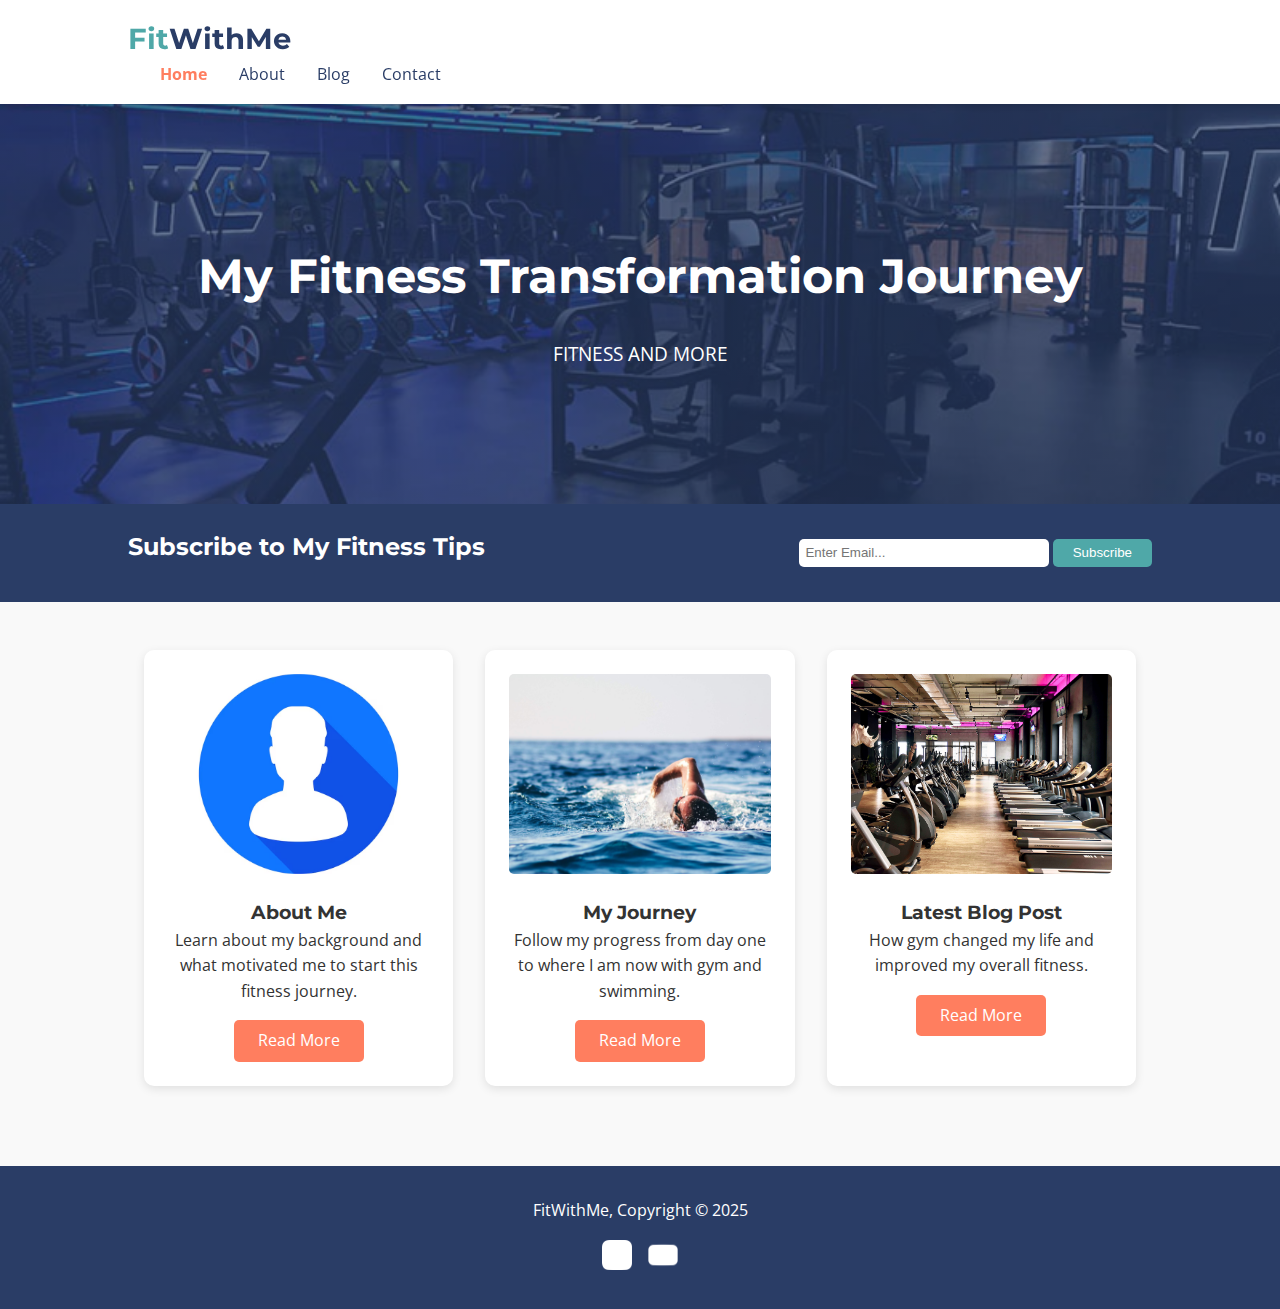
<file: index.html>
<!DOCTYPE html>
<html lang="en">
<head>
    <meta charset="UTF-8">
    <meta name="viewport" content="width=device-width, initial-scale=1.0">
    <title>My Fitness Journey | Home</title>
    <link rel="stylesheet" href="css/style.css">
    <link href="https://fonts.googleapis.com/css2?family=Montserrat:wght@700&family=Open+Sans:wght@400;600&display=swap" rel="stylesheet">
</head>
<body>
    <header>
        <div class="container">
            <div id="branding">
                <h1><span class="highlight">Fit</span>WithMe</h1>
            </div>
            <nav>
                <ul>
                    <li class="current"><a href="index.html">Home</a></li>
                    <li><a href="about.html">About</a></li>
                    <li><a href="blog.html">Blog</a></li>
                    <li><a href="contact.html">Contact</a></li>
                </ul>
            </nav>
        </div>
    </header>

    <section id="showcase">
        <div class="container">
            <h1>My Fitness Transformation Journey</h1>
            <p>FITNESS AND MORE</p>
        </div>
    </section>

    <section id="newsletter">
        <div class="container">
            <h2>Subscribe to My Fitness Tips</h2>
            <form>
                <input type="email" placeholder="Enter Email...">
                <button type="submit" class="button_1">Subscribe</button>
            </form>
        </div>
    </section>

    <section id="boxes">
        <div class="container">
            <div class="box">
                <img src="images/profile.jpg" alt="My profile picture">
                <h3>About Me</h3>
                <p>Learn about my background and what motivated me to start this fitness journey.</p>
                <a href="about.html" class="button">Read More</a>
            </div>
            <div class="box">
                <img src="images/swim1.jpg" alt="Swimming">
                <h3>My Journey</h3>
                <p>Follow my progress from day one to where I am now with gym and swimming.</p>
                <a href="about.html#journey" class="button">Read More</a>
            </div>
            <div class="box">
                <img src="images/gym1.jpg" alt="Working out at gym">
                <h3>Latest Blog Post</h3>
                <p>How gym changed my life and improved my overall fitness.</p>
                <a href="blog-post1.html" class="button">Read More</a>
            </div>
        </div>
    </section>

    <footer>
        <div class="container">
            <p>FitWithMe, Copyright &copy; 2025</p>
            <div class="social">
                <a href="#"><img src="images/instagram.png" alt="Instagram"></a>
                <a href="#"><img src="images/youtube.png" alt="YouTube"></a>
            </div>
        </div>
    </footer>
</body>
</html>
</file>
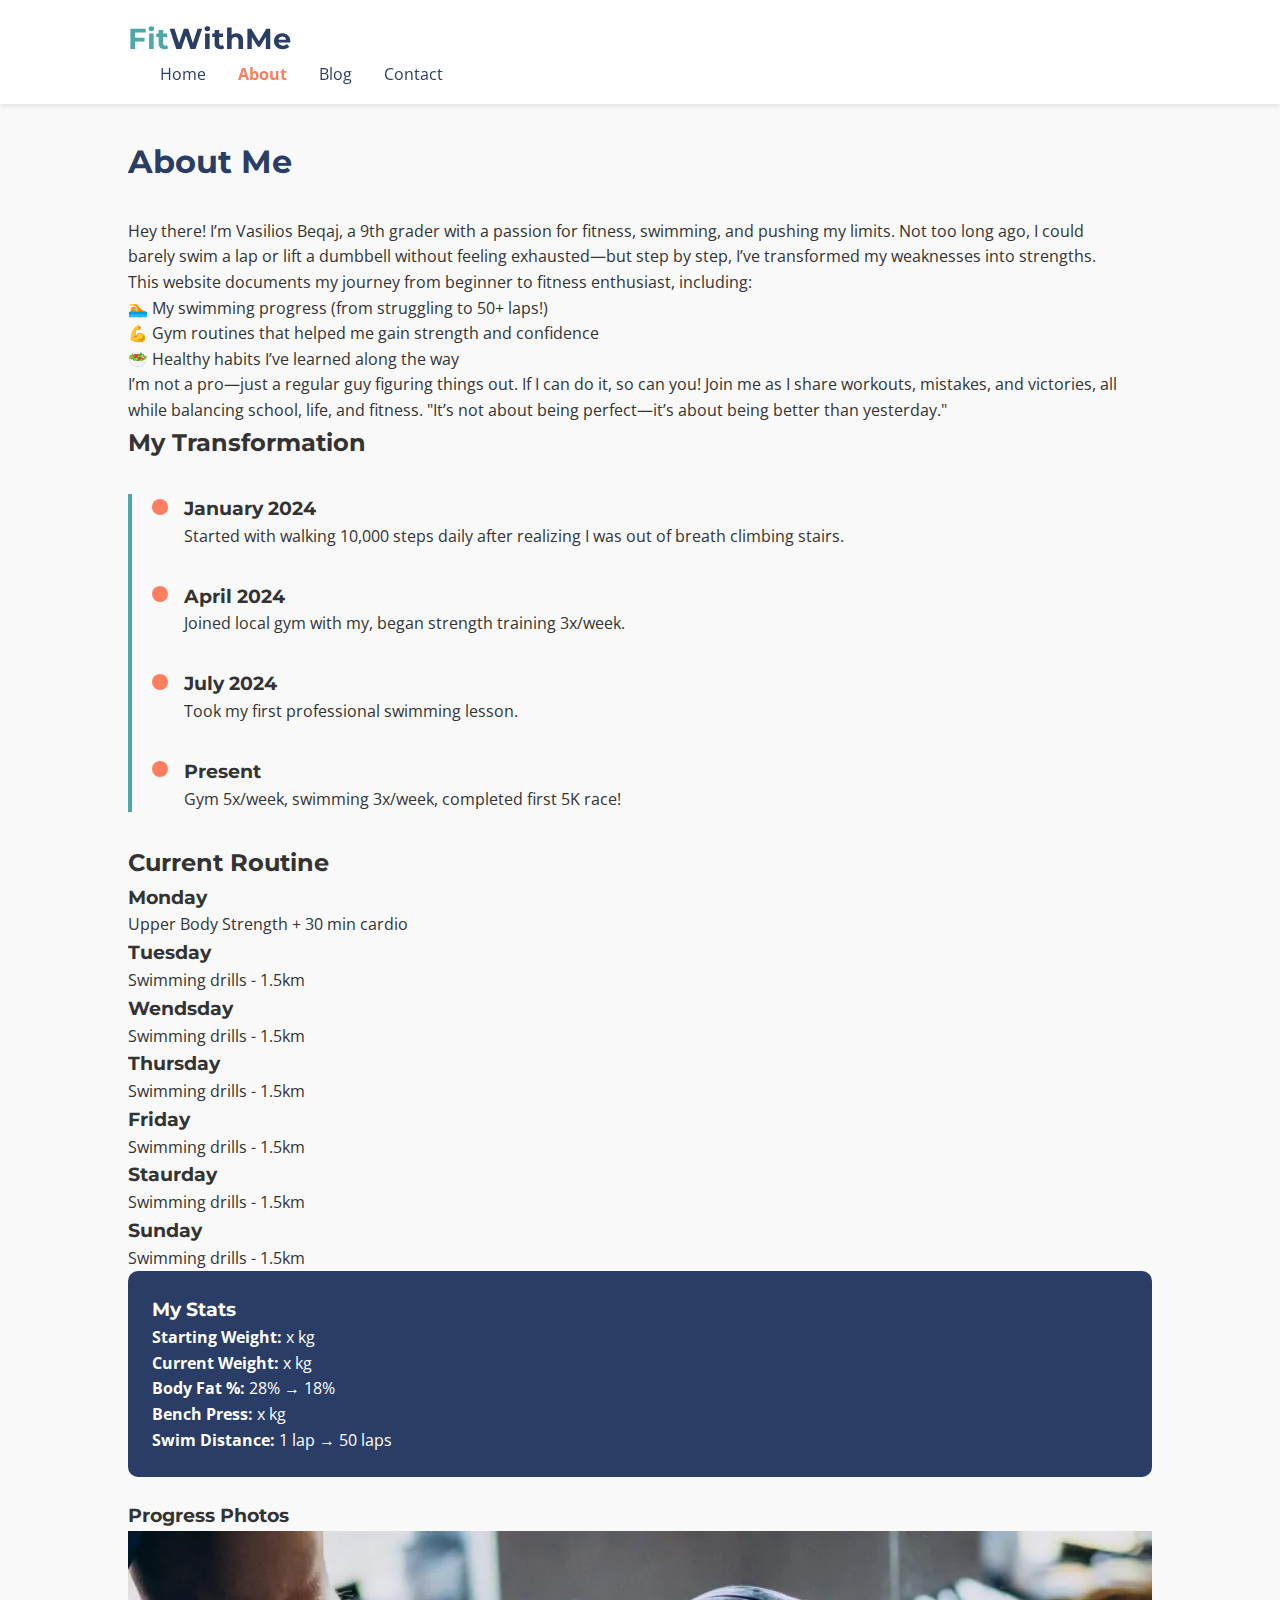
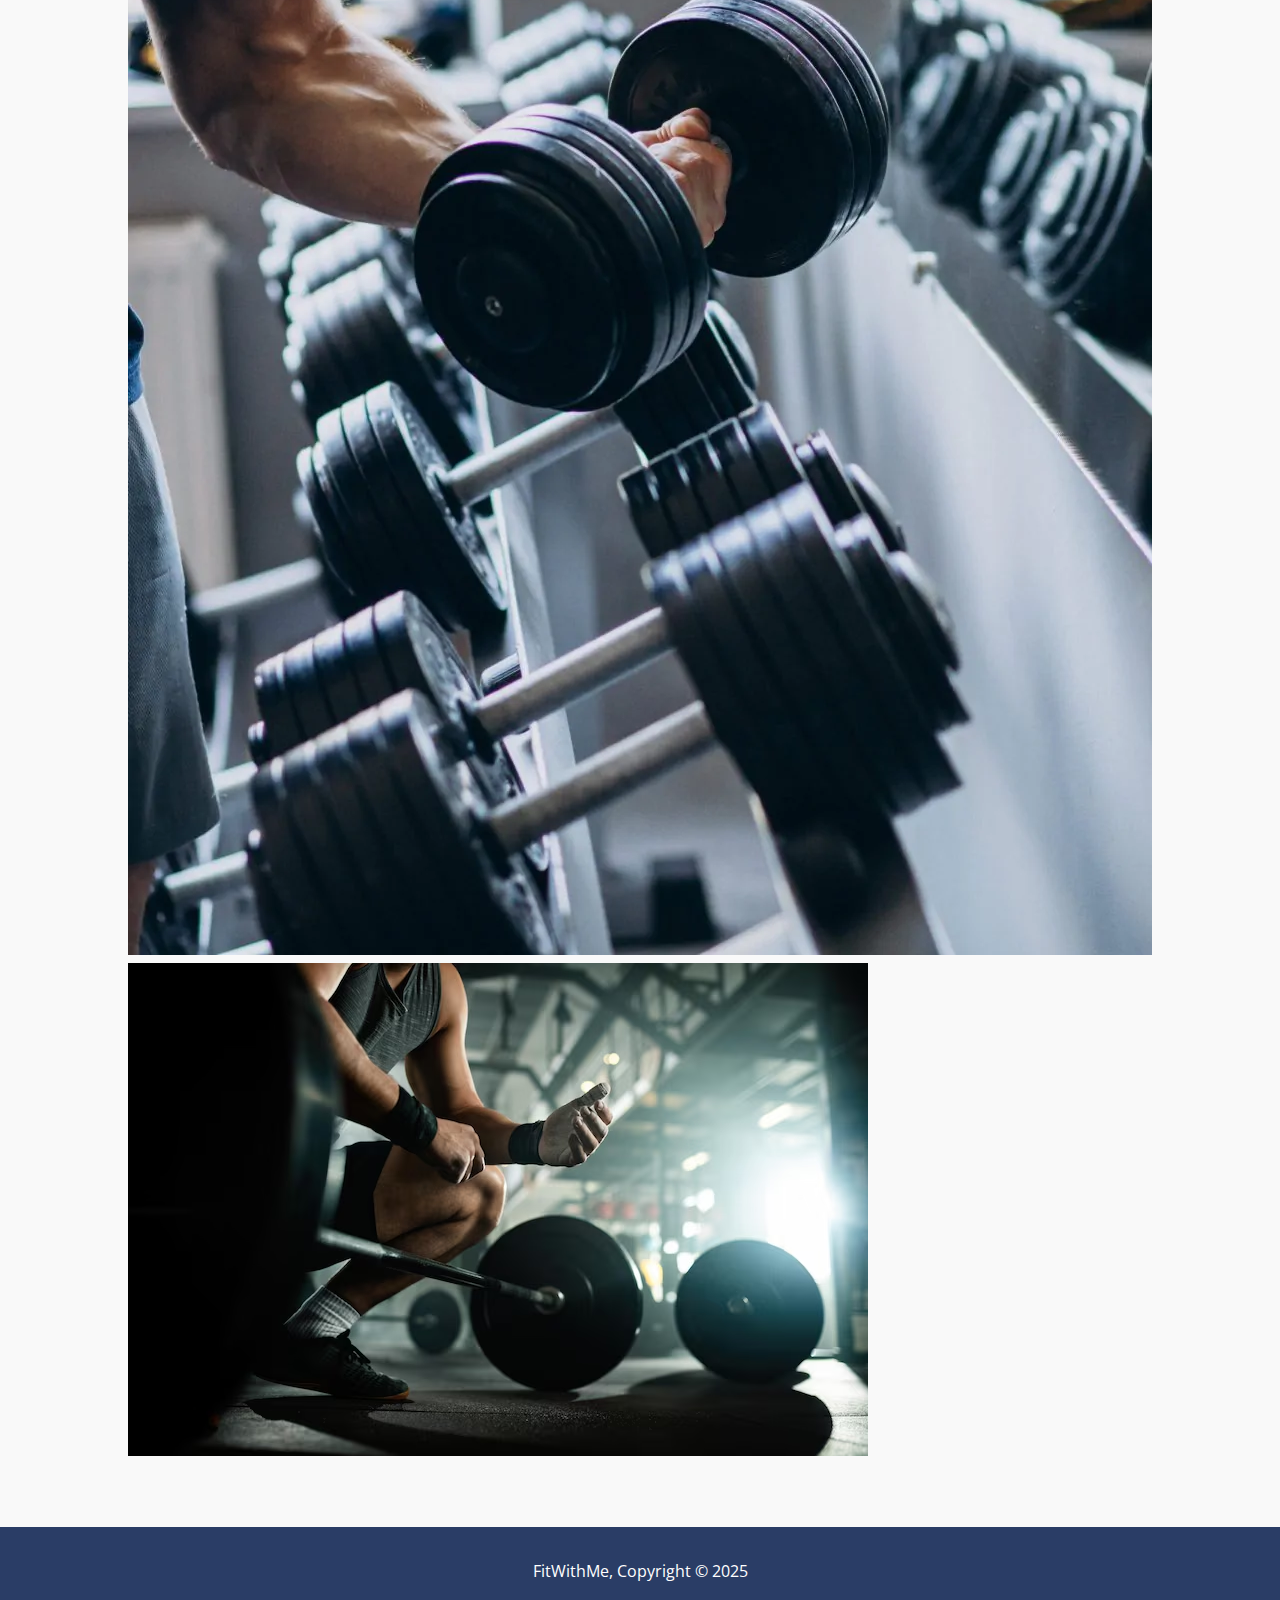
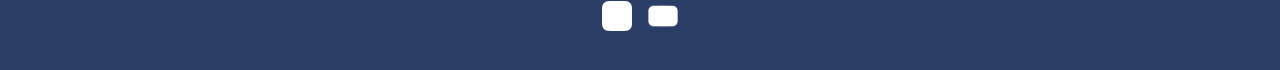
<file: about.html>
<!DOCTYPE html>
<html lang="en">
<head>
    <meta charset="UTF-8">
    <meta name="viewport" content="width=device-width, initial-scale=1.0">
    <title>About My Fitness Journey | FitWithMe</title>
    <link rel="stylesheet" href="css/style.css">
    <link href="https://fonts.googleapis.com/css2?family=Montserrat:wght@700&family=Open+Sans:wght@400;600&display=swap" rel="stylesheet">
</head>
<body>
    <header>
        <div class="container">
            <div id="branding">
                <h1><span class="highlight">Fit</span>WithMe</h1>
            </div>
            <nav>
                <ul>
                    <li><a href="index.html">Home</a></li>
                    <li class="current"><a href="about.html">About</a></li>
                    <li><a href="blog.html">Blog</a></li>
                    <li><a href="contact.html">Contact</a></li>
                </ul>
            </nav>
        </div>
    </header>
    <section id="main">
        <div class="container">
            <article id="main-col">
                <h1 class="page-title">About Me</h1>
                <p>Hey there! I’m Vasilios Beqaj, a 9th grader with a passion for fitness, swimming, and pushing my limits. Not too long ago, I could barely swim a lap or lift a dumbbell without feeling exhausted—but step by step, I’ve transformed my weaknesses into strengths.

                    This website documents my journey from beginner to fitness enthusiast, including:
                    
                    <br>🏊 My swimming progress (from struggling to 50+ laps!)
                    
                   <br> 💪 Gym routines that helped me gain strength and confidence
                    
                  <br>  🥗 Healthy habits I’ve learned along the way
                    
                  <br>  I’m not a pro—just a regular guy figuring things out. If I can do it, so can you! Join me as I share workouts, mistakes, and victories, all while balancing school, life, and fitness.
                    
                    "It’s not about being perfect—it’s about being better than yesterday."
                <h2>My Transformation</h2>
                <div class="timeline">
                    <div class="timeline-item">
                        <h3>January 2024</h3>
                        <p>Started with walking 10,000 steps daily after realizing I was out of breath climbing stairs.</p>
                    </div>
                    <div class="timeline-item">
                        <h3>April 2024</h3>
                        <p>Joined local gym with my, began strength training 3x/week.</p>
                    </div>
                    <div class="timeline-item">
                        <h3>July 2024</h3>
                        <p>Took my first professional swimming lesson.</p>
                    </div>
                    <div class="timeline-item">
                        <h3>Present</h3>
                        <p>Gym 5x/week, swimming 3x/week, completed first 5K race!</p>
                    </div>
                </div>
                
                <h2 id="journey">Current Routine</h2>
                <div class="routine">
                    <div class="routine-day">
                        <h3>Monday</h3>
                        <p>Upper Body Strength + 30 min cardio</p>
                    </div>
                    <div class="routine-day">
                        <h3>Tuesday</h3>
                        <p>Swimming drills - 1.5km</p>
                    </div>
                    <div class="routine-day">
                        <h3>Wendsday</h3>
                        <p>Swimming drills - 1.5km</p>
                    </div>
                  <div class="routine-day">
                      <h3>Thursday</h3>
                        <p>Swimming drills - 1.5km</p>
                        </div>
                  
                 <div class="routine-day">
                    <h3>Friday</h3>
                      <p>Swimming drills - 1.5km</p>
                      </div>
                      <div class="routine-day">
                        <h3>Staurday</h3>
                          <p>Swimming drills - 1.5km</p>
                        </div>
                          <div class="routine-day">
                            <h3>Sunday</h3>
                              <p>Swimming drills - 1.5km</p>
                              </div>
                         
                
                  
                </div>
            </article>

            <aside id="sidebar">
                <div class="dark">
                    <h3>My Stats</h3>
                    <p><strong>Starting Weight:</strong> x kg</p>
                    <p><strong>Current Weight:</strong> x kg</p>
                    <p><strong>Body Fat %:</strong> 28% → 18%</p>
                    <p><strong>Bench Press:</strong> x kg</p>
                    <p><strong>Swim Distance:</strong> 1 lap → 50 laps</p>
                </div>
                <div class="progress-photos">
                    <h3>Progress Photos</h3>
                    <img src="images/before.jpg" alt="Before my fitness journey">
                    <img src="images/after.jpg" alt="After 1 year of training">
                </div>
            </aside>
        </div>
    </section>

    <footer>
        <div class="container">
            <p>FitWithMe, Copyright &copy; 2025</p>
            <div class="social">
                <a href="#"><img src="images/instagram.png" alt="Instagram"></a>
              
                <a href="#"><img src="images/youtube.png" alt="YouTube"></a>
            </div>
        </div>
    </footer>
</body>
</html>
</file>
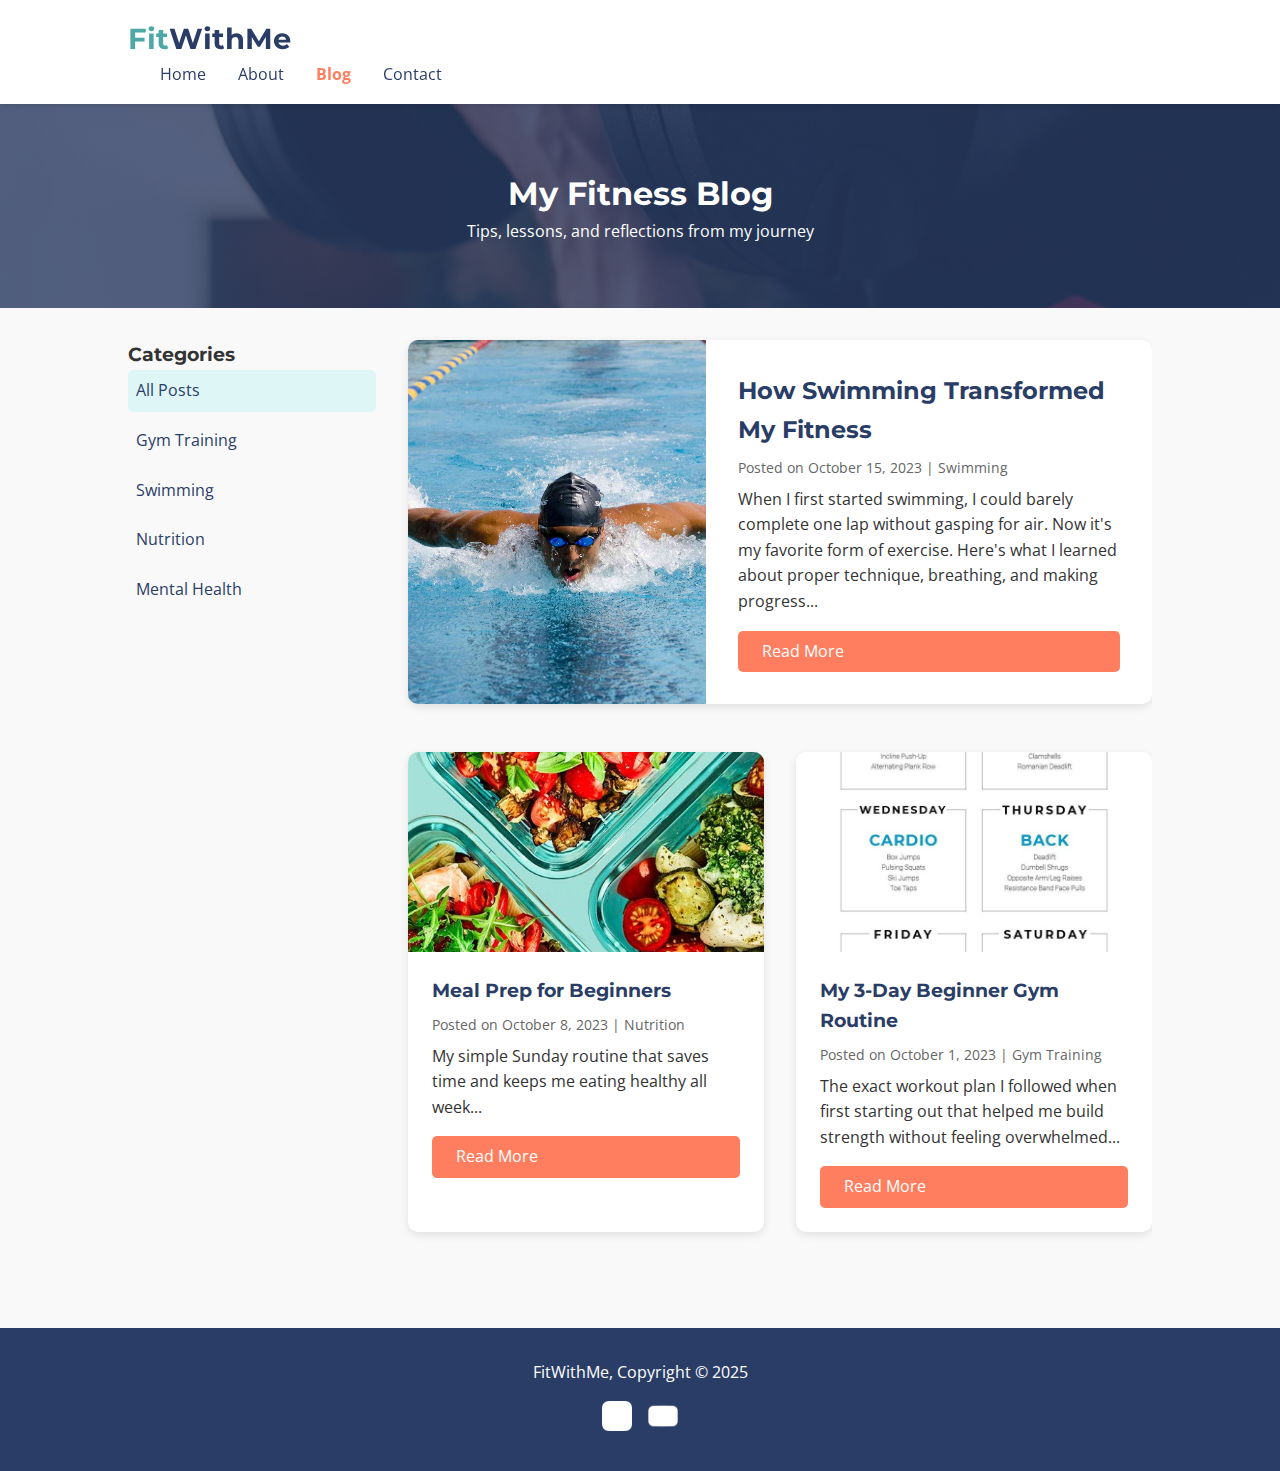
<file: blog.html>
<!DOCTYPE html>
<html lang="en">
<head>
    <meta charset="UTF-8">
    <meta name="viewport" content="width=device-width, initial-scale=1.0">
    <title>Fitness Blog | FitWithMe</title>
    <link rel="stylesheet" href="css/style.css">
    <link href="https://fonts.googleapis.com/css2?family=Montserrat:wght@700&family=Open+Sans:wght@400;600&display=swap" rel="stylesheet">
</head>
<body>
    <header>
        <div class="container">
            <div id="branding">
                <h1><span class="highlight">Fit</span>WithMe</h1>
            </div>
            <nav>
                <ul>
                    <li><a href="index.html">Home</a></li>
                    <li><a href="about.html">About</a></li>
                    <li class="current"><a href="blog.html">Blog</a></li>
                    <li><a href="contact.html">Contact</a></li>
                </ul>
            </nav>
        </div>
    </header>

    <section id="blog-header">
        <div class="container">
            <h1>My Fitness Blog</h1>
            <p>Tips, lessons, and reflections from my journey</p>
        </div>
    </section>

    <section id="main-blog">
        <div class="container">
            <div class="blog-categories">
                <h3>Categories</h3>
                <ul>
                    <li><a href="#" class="active">All Posts</a></li>
                    <li><a href="#">Gym Training</a></li>
                    <li><a href="#">Swimming</a></li>
                    <li><a href="#">Nutrition</a></li>
                    <li><a href="#">Mental Health</a></li>
                </ul>
            </div>

            <div class="blog-posts">
                <article class="blog-post featured">
                    <img src="images/swim-technique.jpg" alt="Swimming technique">
                    <div class="post-content">
                        <h2><a href="blog-post1.html">How Swimming Transformed My Fitness</a></h2>
                        <p class="post-meta">Posted on October 15, 2023 | Swimming</p>
                        <p>When I first started swimming, I could barely complete one lap without gasping for air. Now it's my favorite form of exercise. Here's what I learned about proper technique, breathing, and making progress...</p>
                        <a href="blog-post1.html" class="button">Read More</a>
                    </div>
                </article>

                <div class="blog-grid">
                    <article class="blog-post">
                        <img src="images/meal-prep.jpg" alt="Meal prep containers">
                        <div class="post-content">
                            <h3><a href="blog-post2.html">Meal Prep for Beginners</a></h3>
                            <p class="post-meta">Posted on October 8, 2023 | Nutrition</p>
                            <p>My simple Sunday routine that saves time and keeps me eating healthy all week...</p>
                            <a href="blog-post2.html" class="button">Read More</a>
                        </div>
                    </article>

                    <article class="blog-post">
                        <img src="images/gym-routine.jpg" alt="Gym equipment">
                        <div class="post-content">
                            <h3><a href="blog-post3.html">My 3-Day Beginner Gym Routine</a></h3>
                            <p class="post-meta">Posted on October 1, 2023 | Gym Training</p>
                            <p>The exact workout plan I followed when first starting out that helped me build strength without feeling overwhelmed...</p>
                            <a href="blog-post3.html" class="button">Read More</a>
                        </div>
                    </article>

                    
                </div>
            </div>
        </div>
    </section>

    <footer>
        <div class="container">
            <p>FitWithMe, Copyright &copy; 2025</p>
            <div class="social">
                <a href="#"><img src="images/instagram.png" alt="Instagram"></a>
                 <a href="#"><img src="images/youtube.png" alt="YouTube"></a>
            </div>
        </div>
    </footer>
</body>
</html>
</file>
<file: css/style.css>
:root {
    --primary-color: #2a3d66;
    --secondary-color: #4fa8a8;
    --accent-color: #ff7e5f;
    --light-color: #dff6f6;
    --dark-color: #1a2a3a;
    --text-color: #333;
    --light-text: #f4f4f4;
}

* {
    margin: 0;
    padding: 0;
    box-sizing: border-box;
}

body {
    font-family: 'Open Sans', sans-serif;
    line-height: 1.6;
    color: var(--text-color);
    background-color: #f9f9f9;
}

h1, h2, h3, h4 {
    font-family: 'Montserrat', sans-serif;
    font-weight: 700;
}

a {
    text-decoration: none;
    color: var(--primary-color);
}

.container {
    width: 80%;
    margin: auto;
    overflow: hidden;
}

.button {
    display: inline-block;
    background: var(--accent-color);
    color: white;
    padding: 0.5em 1.5em;
    border: none;
    border-radius: 5px;
    margin-top: 1em;
    transition: all 0.3s ease;
}

.button:hover {
    background: #e06b4d;
    transform: translateY(-2px);
}

.button_1 {
    display: inline-block;
    background: var(--secondary-color);
    color: white;
    padding: 0.5em 1.5em;
    border: none;
    border-radius: 5px;
    transition: all 0.3s ease;
}

.button_1:hover {
    background: #3d8787;
}

/* Header */
header {
    background: white;
    color: var(--primary-color);
    padding: 1em 0;
    box-shadow: 0 2px 5px rgba(0,0,0,0.1);
    position: sticky;
    top: 0;
    z-index: 100;
}

header a {
    color: var(--primary-color);
}

header ul {
    display: flex;
    list-style: none;
}

header li {
    margin-left: 2em;
}

header #branding {
    display: flex;
    align-items: center;
}

header #branding h1 {
    font-size: 1.8em;
}

header .highlight {
    color: var(--secondary-color);
}

header nav {
    margin-left: auto;
}

header a:hover {
    color: var(--accent-color);
}

header .current a {
    color: var(--accent-color);
    font-weight: bold;
}

#showcase {
    min-height: 400px;
    background: linear-gradient(rgba(42, 61, 102, 0.7), rgba(42, 61, 102, 0.7)), 
                url('../images/hero-bg.jpg');
    background-size: cover;
    background-position: center;
    text-align: center;
    color: white;
    display: flex;
    flex-direction: column;
    justify-content: center;
    padding: 2em 0;
}

#showcase h1 {
    font-size: 3em;
    margin-bottom: 0.5em;
}

#showcase p {
    font-size: 1.2em;
}


#newsletter {
    padding: 1.5em 0;
    background: var(--primary-color);
    color: white;
}

#newsletter .container {
    display: flex;
    justify-content: space-between;
    align-items: center;
    flex-wrap: wrap;
}

#newsletter h2 {
    margin-bottom: 0.5em;
}

#newsletter input {
    padding: 0.5em;
    width: 250px;
    border-radius: 5px;
    border: none;
}


#boxes {
    padding: 2em 0;
}

#boxes .container {
    display: flex;
    justify-content: space-between;
    flex-wrap: wrap;
}

#boxes .box {
    flex: 1;
    min-width: 300px;
    margin: 1em;
    padding: 1.5em;
    text-align: center;
    background: white;
    border-radius: 10px;
    box-shadow: 0 3px 10px rgba(0,0,0,0.1);
    transition: transform 0.3s ease;
}

#boxes .box:hover {
    transform: translateY(-10px);
}

#boxes .box img {
    width: 100%;
    height: 200px;
    object-fit: cover;
    border-radius: 5px;
    margin-bottom: 1em;
}

#main {
    padding: 2em 0;
}

#main-col {
    flex: 2;
    padding-right: 2em;
}

#sidebar {
    flex: 1;
}

.page-title {
    font-size: 2em;
    margin-bottom: 1em;
    color: var(--primary-color);
}

.dark {
    background: var(--primary-color);
    color: white;
    padding: 1.5em;
    border-radius: 10px;
    margin-bottom: 1.5em;
}

/* Timeline */
.timeline {
    position: relative;
    margin: 2em 0;
    padding-left: 2em;
}

.timeline::before {
    content: '';
    position: absolute;
    left: 0;
    top: 0;
    bottom: 0;
    width: 4px;
    background: var(--secondary-color);
}

.timeline-item {
    position: relative;
    margin-bottom: 2em;
    padding-left: 1.5em;
}

.timeline-item::before {
    content: '';
    position: absolute;
    left: -0.5em;
    top: 0.3em;
    width: 1em;
    height: 1em;
    border-radius: 50%;
    background: var(--accent-color);
}


#blog-header {
    background: linear-gradient(rgba(42, 61, 102, 0.8), rgba(42, 61, 102, 0.8)), 
                url('../images/blog-bg.jpg');
    background-size: cover;
    background-position: center;
    color: white;
    text-align: center;
    padding: 4em 0;
}

#main-blog .container {
    display: flex;
    padding: 2em 0;
}

.blog-categories {
    flex: 1;
    padding-right: 2em;
}

.blog-categories ul {
    list-style: none;
}

.blog-categories li {
    margin-bottom: 0.5em;
}

.blog-categories a {
    display: block;
    padding: 0.5em;
    border-radius: 5px;
}

.blog-categories a:hover, .blog-categories .active {
    background: var(--light-color);
    color: var(--primary-color);
}

.blog-posts {
    flex: 3;
}

.blog-post {
    margin-bottom: 2em;
    background: white;
    border-radius: 10px;
    overflow: hidden;
    box-shadow: 0 3px 10px rgba(0,0,0,0.1);
}

.blog-post.featured {
    display: flex;
    margin-bottom: 3em;
}

.blog-post.featured img {
    width: 40%;
    object-fit: cover;
}

.blog-post.featured .post-content {
    padding: 2em;
    width: 60%;
}

.blog-grid {
    display: grid;
    grid-template-columns: repeat(auto-fill, minmax(300px, 1fr));
    gap: 2em;
}

.blog-grid .blog-post {
    display: flex;
    flex-direction: column;
}

.blog-grid .blog-post img {
    width: 100%;
    height: 200px;
    object-fit: cover;
}

.post-content {
    padding: 1.5em;
    flex-grow: 1;
    display: flex;
    flex-direction: column;
}

.post-meta {
    color: #666;
    font-size: 0.9em;
    margin: 0.5em 0;
}

#contact-header {
    background: linear-gradient(rgba(79, 168, 168, 0.8), rgba(79, 168, 168, 0.8)), 
                url('../images/contact-bg.jpg');
    background-size: cover;
    background-position: center;
    color: white;
    text-align: center;
    padding: 4em 0;
}

#contact-main {
    padding: 2em 0;
}

#contact-main .container {
    display: flex;
    gap: 2em;
}

.contact-form {
    flex: 2;
    background: white;
    padding: 2em;
    border-radius: 10px;
    box-shadow: 0 3px 10px rgba(0,0,0,0.1);
}

.contact-info {
    flex: 1;
}

.form-group {
    margin-bottom: 1.5em;
}

.form-group label {
    display: block;
    margin-bottom: 0.5em;
    font-weight: 600;
}

.form-group input, .form-group textarea {
    width: 100%;
    padding: 0.8em;
    border: 1px solid #ddd;
    border-radius: 5px;
    font-family: 'Open Sans', sans-serif;
}

.form-group textarea {
    min-height: 150px;
}

.social-large a {
    display: flex;
    align-items: center;
    margin-bottom: 1em;
    color: var(--primary-color);
}

.social-large img {
    margin-right: 0.5em;
    width: 24px;
}

.gym-location {
    background: var(--light-color);
    padding: 1em;
    border-radius: 5px;
    margin-bottom: 1em;
}

/* Footer */
footer {
    background: var(--primary-color);
    color: white;
    text-align: center;
    padding: 2em 0;
    margin-top: 2em;
}

footer p {
    margin-bottom: 1em;
}

.social {
    display: flex;
    justify-content: center;
    gap: 1em;
}

.social img {
    width: 30px;
    filter: brightness(0) invert(1);
}

/* Responsive Design */
@media (max-width: 768px) {
    .container {
        width: 90%;
    }
    
    header .container {
        flex-direction: column;
        text-align: center;
    }
    
    header nav {
        margin-top: 1em;
        margin-left: 0;
    }
    
    header ul {
        justify-content: center;
    }
    
    #newsletter .container {
        flex-direction: column;
        text-align: center;
    }
    
    #newsletter input {
        width: 100%;
        margin-bottom: 1em;
    }
    
    #boxes .container {
        flex-direction: column;
    }
    
    #main .container, #main-blog .container, #contact-main .container {
        flex-direction: column;
    }
    
    #main-col, .blog-categories, .contact-form, .contact-info {
        padding-right: 0;
        margin-bottom: 2em;
    }
    
    .blog-post.featured {
        flex-direction: column;
    }
    
    .blog-post.featured img, .blog-post.featured .post-content {
        width: 100%;
    }
}

@media (max-width: 480px) {
    header li {
        margin-left: 1em;
    }
    
    #showcase h1 {
        font-size: 2em;
    }
    
    .timeline {
        padding-left: 1em;
    }
}
</file>
